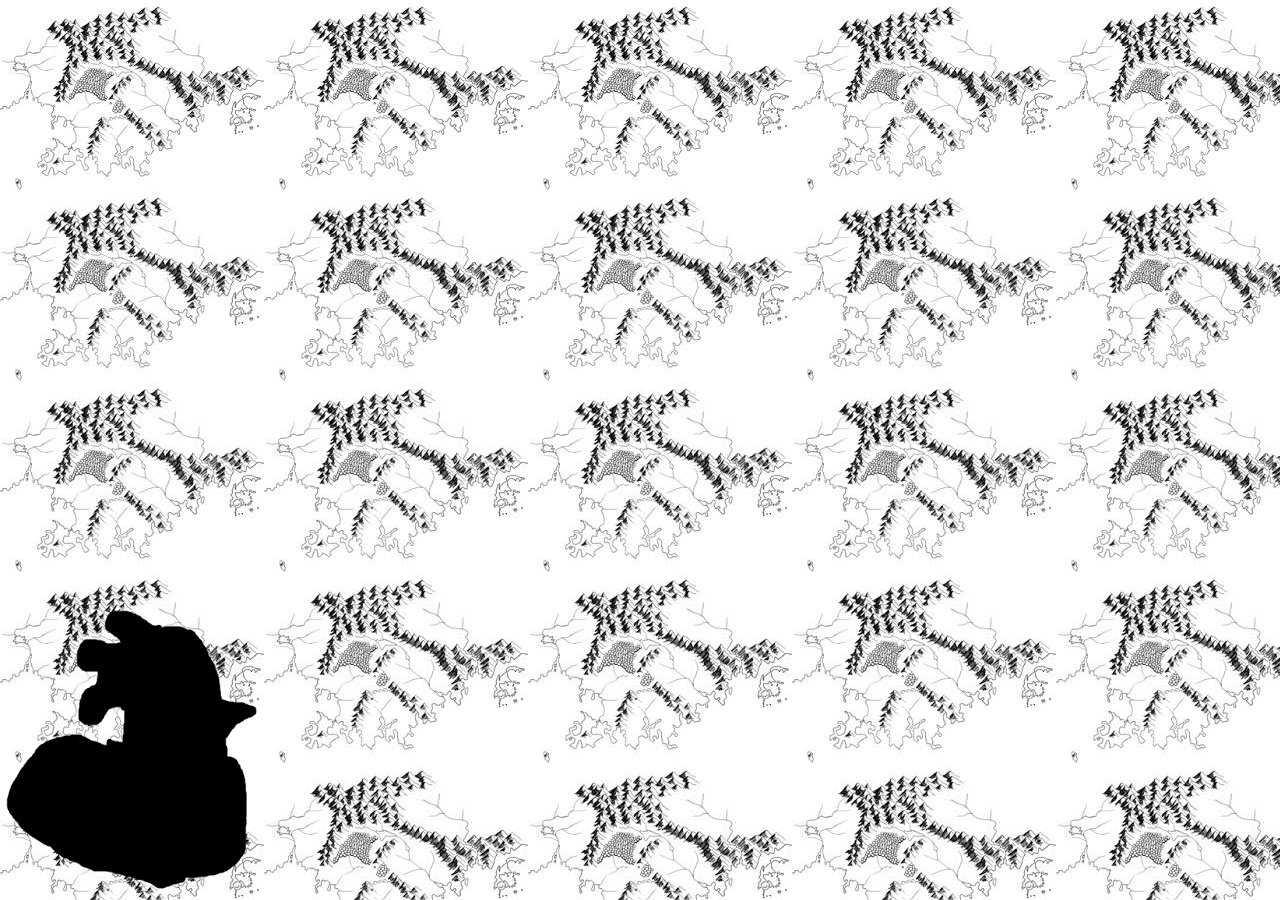
<file: almanac.html>
<!doctype html>

<html>
	<head>
		<title>site</title>
		<meta charset="utf-8" />
        <link rel="stylesheet" href="styleAlmanac.css" />
		<script type="text/javascript">
			document.addEventListener("mousedown", getPosition, false);
			function getPosition(event)
			{
				var x = new Number();
				var y = new Number();
				var canvas = document.getElementById("canvas");
				if (event.x != undefined && event.y != undefined)
				{
				  x = event.x;
				  y = event.y;
				}
				else
				{
				  x = event.clientX + document.body.scrollLeft +
					  document.documentElement.scrollLeft;
				  y = event.clientY + document.body.scrollTop +
					  document.documentElement.scrollTop;
				}
			}
		</script>
	</head>
	<body>
		<div id="head">
			<img src="img/headChickenAlmanac1.png" height="300" width="300">
		</div>
	</body>
</html>
</file>
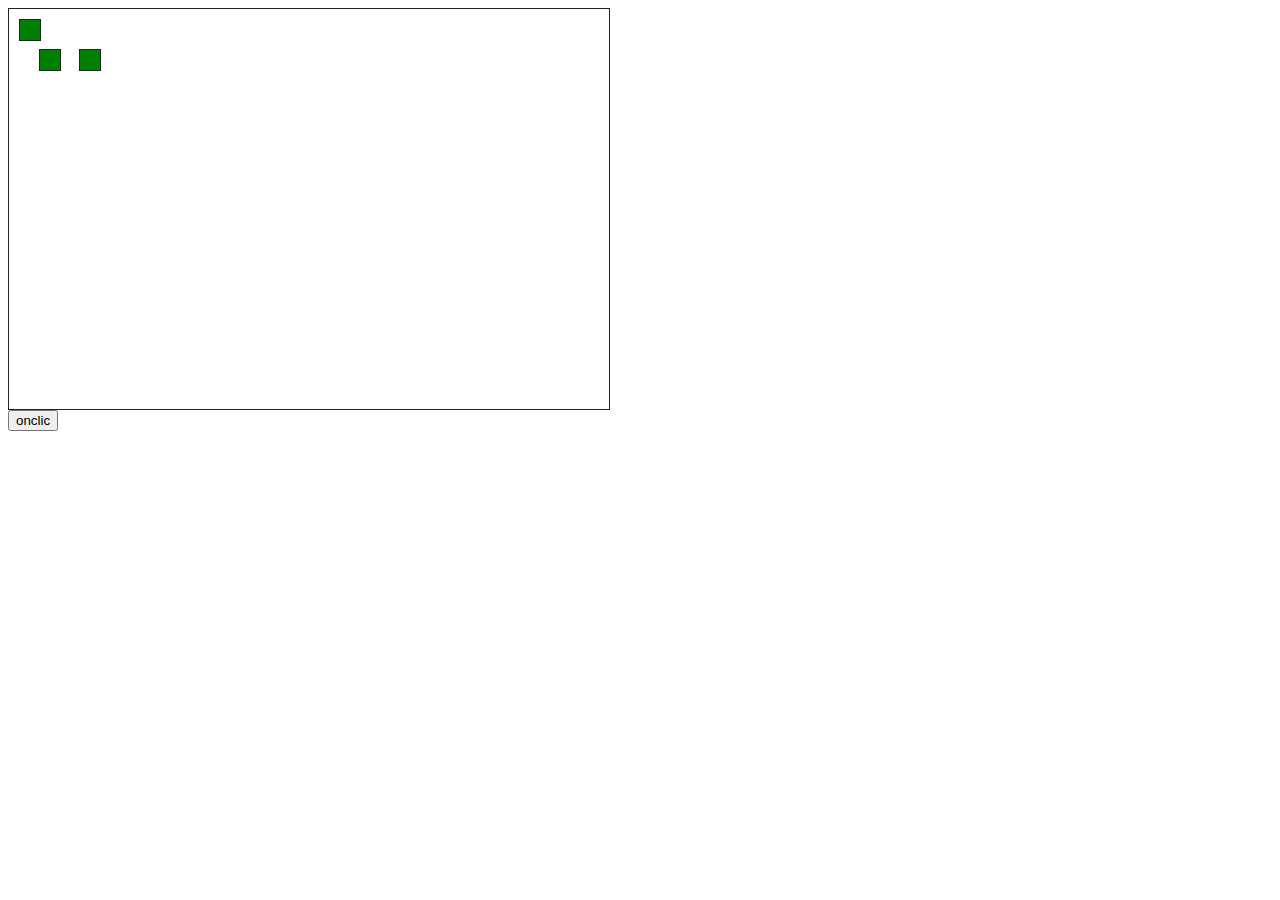
<file: test.html>
<!DOCTYPE html>
<html>
    <head>
        <script src="maps.js"></script>
        <style>
            #camera {
                position: relative;
                height: 400px;
                width: 600px;
                border: 1px solid #222;
				overflow: hidden;
            }

            .block {
                position: absolute;
                height: 20px;
                width: 20px;
                background: green;
                border: 1px solid #222;
            }
        </style>
    </head>
    <body>
        <div id="camera">
        </div>
        <button onclick="newmove()">onclic</button>
    <script>
        window.onload = launch_map;
        function newmove() {
            console.log("define somth");
            library.clic_n_move.define_onclic(function (args) {
                console.log("know I don't move... I say that!("
                            + args.pos_clic_x + ", " + args.pos_clic_y + ")");
            });
        }
    </script>
</body>
</html>
</file>
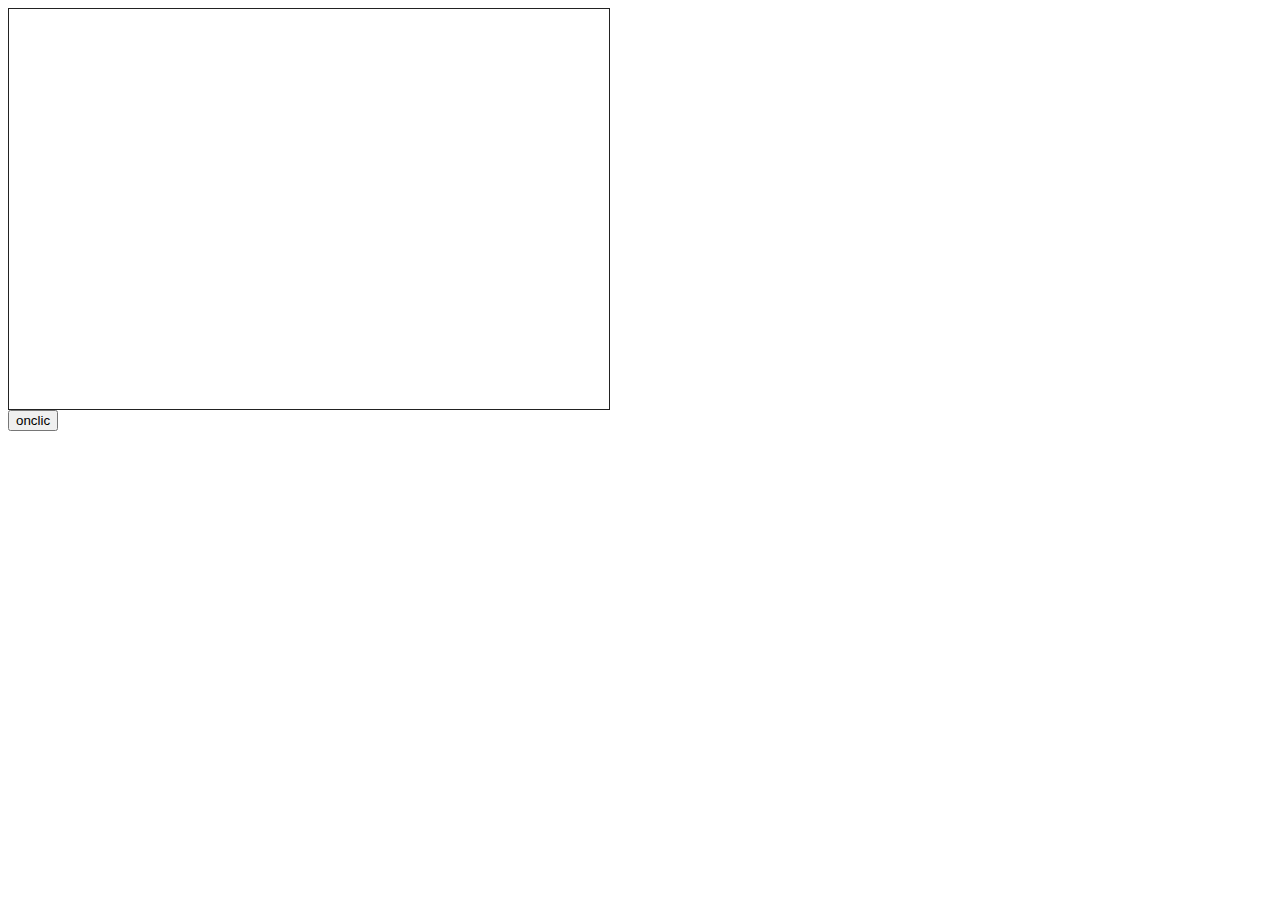
<file: testform.html>
<!DOCTYPE html>
<html>
    <head>
        <script src="library/library.js"></script>
        <style>
            #camera {
                position: relative;
                height: 400px;
                width: 600px;
                border: 1px solid #222;
                overflow: hidden;
            }

            .block {
                position: absolute;
                height: 20px;
                width: 20px;
                background: green;
                border: 1px solid #222;
            }
        </style>
    </head>
    <body>
        <div id="camera">
        </div>
        <button onclick="newmove()">onclic</button>
    <script>
        function newmove() {
            console.log("define somth");
            library.clic_n_move.define_onclic(function (args) {
                console.log("know I don't move... I say that!("
                            + args.pos_clic_x + ", " + args.pos_clic_y + ")");
            });
        }

        window.onload = function () {
            var f = new form();
            f.create({ form: "rectangle", position: {x: 0, y: 0,}, width: 5, height: 9,});
        };
    </script>
</body>
</html>
</file>
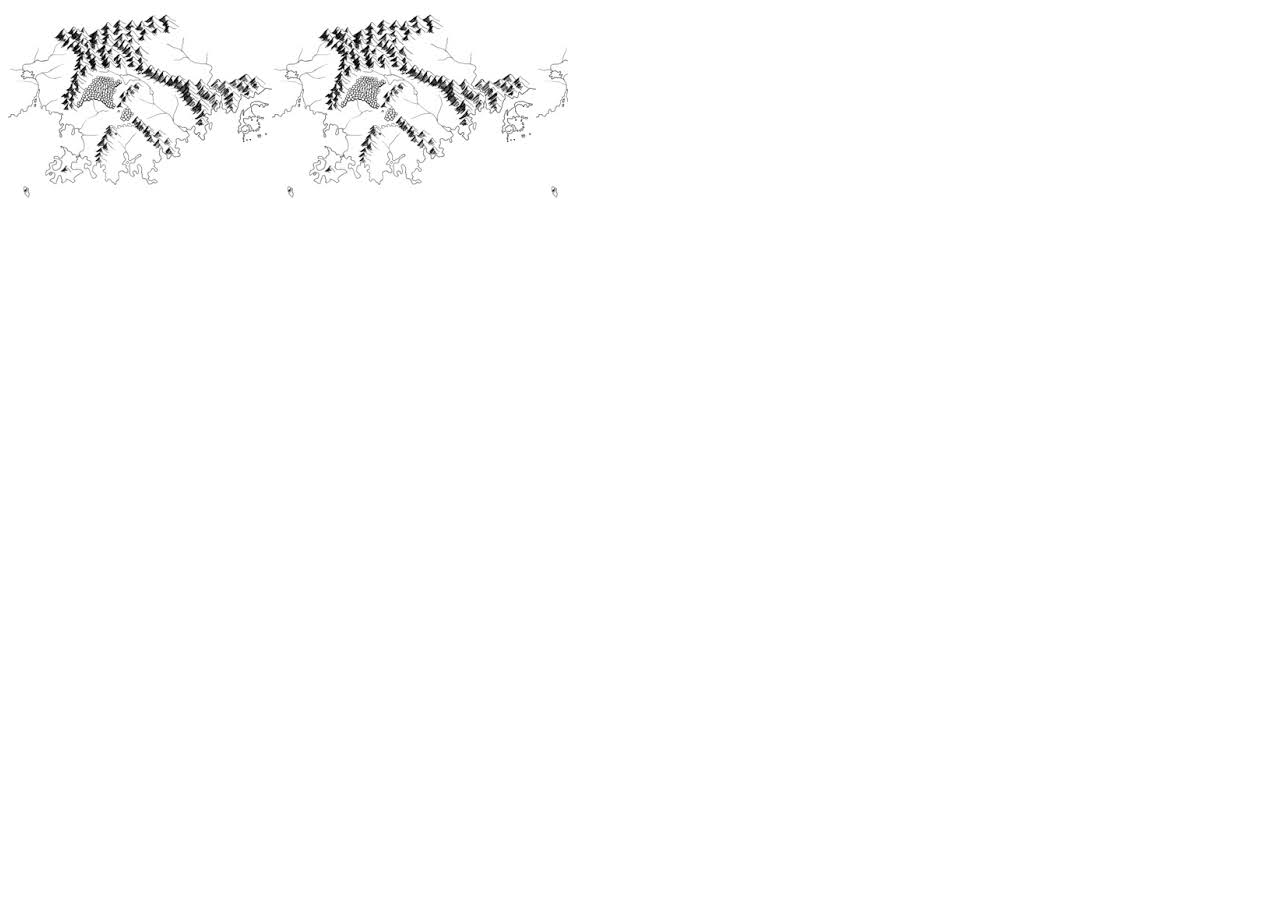
<file: test/anim.html>
<!doctype html>

<html>
	<head>
		<title>test anim</title>
		<meta charset="utf-8" />
        <link rel="stylesheet" href="style.css" />
	</head>
	<body>
		<div id="animate-area">
		</div>
	</body>
</html>
</file>
<file: styleAlmanac.css>
body
{
	overflow: hidden;
	background-image: url(img/carte.png);
	background-position: 0px 0px;
	background-repeat: repeat;
	/*animation: animatedBackground 5s linear infinite;*/
}

@keyframes animatedBackground
{
	0%  { background-position: 0 0; }
	50% { background-position: 100% 0; }
	100%{ background-position: 0% 0; }
}


/*@keyframes translate
{
	0%   {transform:  translate(0px, 0px);}
	50%  {transform:  translate(20px, 0px);}
	100% {transform:  translate(-20px, 0px);}
}

@-webkit-keyframes translate
{
	0%   {-webkit-transform: translate(0px, 0px);}
	50%  {-webkit-transform:  translate(20px, 0px);}
	100% {-webkit-transform:  translate(-20px, 0px);}
}
*/

@keyframes headmouve
{
	0%   {background-position: -300px 300px;}
	30%  {background: rotate(20deg);}
	60%  {background-position: 0px 0px;}
	90%  {transform: rotate(-20deg);}
	100% {transform: rotate(0deg);}
}
#head
{
	position: fixed;
	bottom: 0%;
	left: 0%;
	height: 300px;
	width:  300px;
	overflow: hidden;
	background-position: 0px 0px;
	background-size: 300px 300px;
	background-repeat: no-repeat;
	animation: headmouve 2s ease-out;
}
</file>
<file: test/style.css>
@keyframes animatedBackground {
	0%  { background-position: 0 0; }
	50% { background-position: 100% 0; }
	100%{ background-position: 0% 0; }
}

#animate-area{
	width: 560px; 
	height: 400px; 
	background-image: url(carte.png);
	background-position: 0px 0px;
	background-repeat: repeat-x;
	animation: animatedBackground 5s linear;
}
</file>
